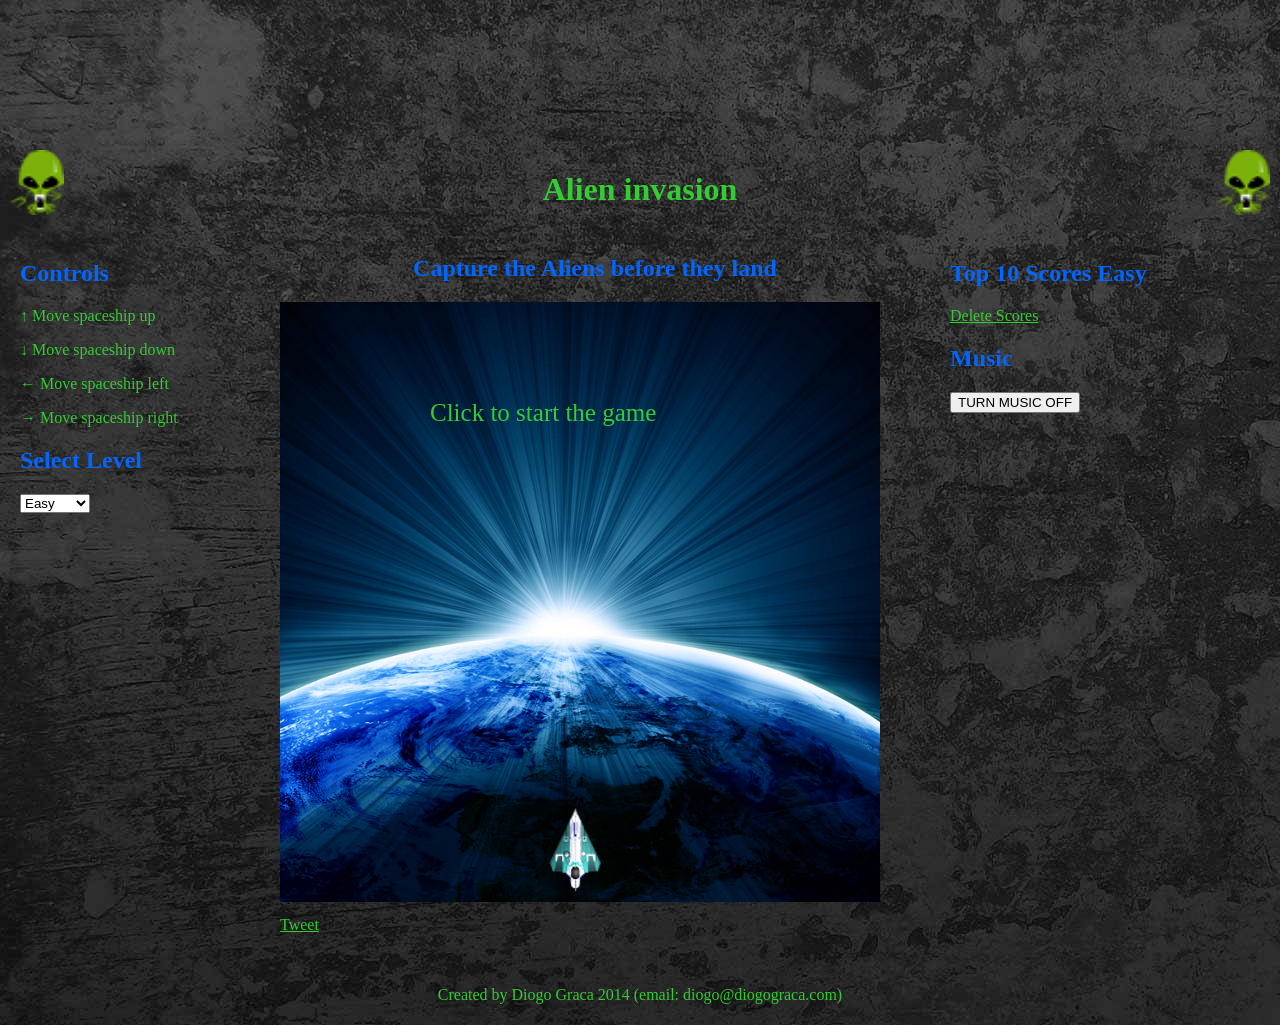
<file: index.html>
﻿<!DOCTYPE html>
<html lang="en">
<head>
    <meta charset="utf-8">
    <!-- loads the JQuery -->
    <script type="text/javascript" src="Scripts/jquery_2_1_0.js"></script>
    <title>Alien Invasion</title>
    <!-- Imports the CSS -->
    <style type="text/css">
        @import url("CSS/style.css");
    </style>
</head>
<body onload="oneTimeTasks()" class="ui-widget">
    <div id="fb-root"></div>
    <script><!-- script for the facebook plug-in -->
				(function(d, s, id) {
  					var js, fjs = d.getElementsByTagName(s)[0];
						if (d.getElementById(id)) return;
						js = d.createElement(s); js.id = id;
						js.src = "//connect.facebook.net/en_GB/sdk.js#xfbml=1&version=v2.0";
						fjs.parentNode.insertBefore(js, fjs);
				}(document, 'script', 'facebook-jssdk'));
    </script>
    <div id="main">
        <div id="centerTop">
            <img src="images/alien2.png" width="54" height="65" class="imgLeft" alt="Alien Left" />
            <img src="images/alien2.png" width="54" height="65" class="imgRight" alt="Alien Right" />
            <h1>Alien invasion</h1>

        </div><!--end of centerTop div -->

        <aside id="left">
            <h2>Controls</h2>
            <p>&#8593;  Move spaceship up</p>
            <p>&#8595;  Move spaceship down </p>
            <p>&#8592;  Move spaceship left</p>
            <p>&#8594;  Move spaceship right</p>
            <h2> Select Level</h2>
            <form>
                <select name="" id="level">
                    <option value="100" selected>Easy</option>
                    <option value="150">Medium</option>
                    <option value="200">Hard</option>
                </select>
            </form>

        </aside><!--end of left aside -->
        <section id="center">
            <article>
                <h2>Capture the Aliens before they land</h2>
                <canvas id="canvas" width="600" height="600"></canvas>

            </article>
            <a href="https://twitter.com/share" class="twitter-share-button" data-hashtags="AlienInvasion" data-dnt="true">Tweet</a>
            <script>!function(d,s,id){var js,fjs=d.getElementsByTagName(s)[0],p=/^http:/.test(d.location)?'http':'https';if(!d.getElementById(id)){js=d.createElement(s);js.id=id;js.src=p+'://platform.twitter.com/widgets.js';fjs.parentNode.insertBefore(js,fjs);}}(document, 'script', 'twitter-wjs');</script> <!-- inserts twitter api-->
            <div class="fb-like" data-href="http://www.diogograca.com" data-layout="button_count" data-action="like" data-show-faces="true" data-share="true"></div> <!--inserts the Facebook API -->
        </section><!--end of section -->
        <aside id="right">
            <h2 id="score">Top 10 Scores Easy</h2>
            <div id="scores"><ol></ol></div>

            <script type="text/javascript" src="Scripts/Sounds.js"></script>
            <script type="text/javascript" src="Scripts/application_code.js"></script>
            <script type="text/javascript" src="Scripts/LoadImages.js"></script>
            <script type="text/javascript" src="Scripts/Scores.js"></script>
            <p id="delete"><a href="">Delete Scores</a></p>
            <h2>Music</h2>
            <input type="button" onclick="playMusic()" value="TURN MUSIC OFF" id="music">
        </aside><!--end of right aside -->

        <footer id="footer">
            <p>Created by Diogo Graca 2014 (email: diogo@diogograca.com)</p>
        </footer><!--end of footer -->
    </div><!--end of main div -->
</body>
</html>
</file>
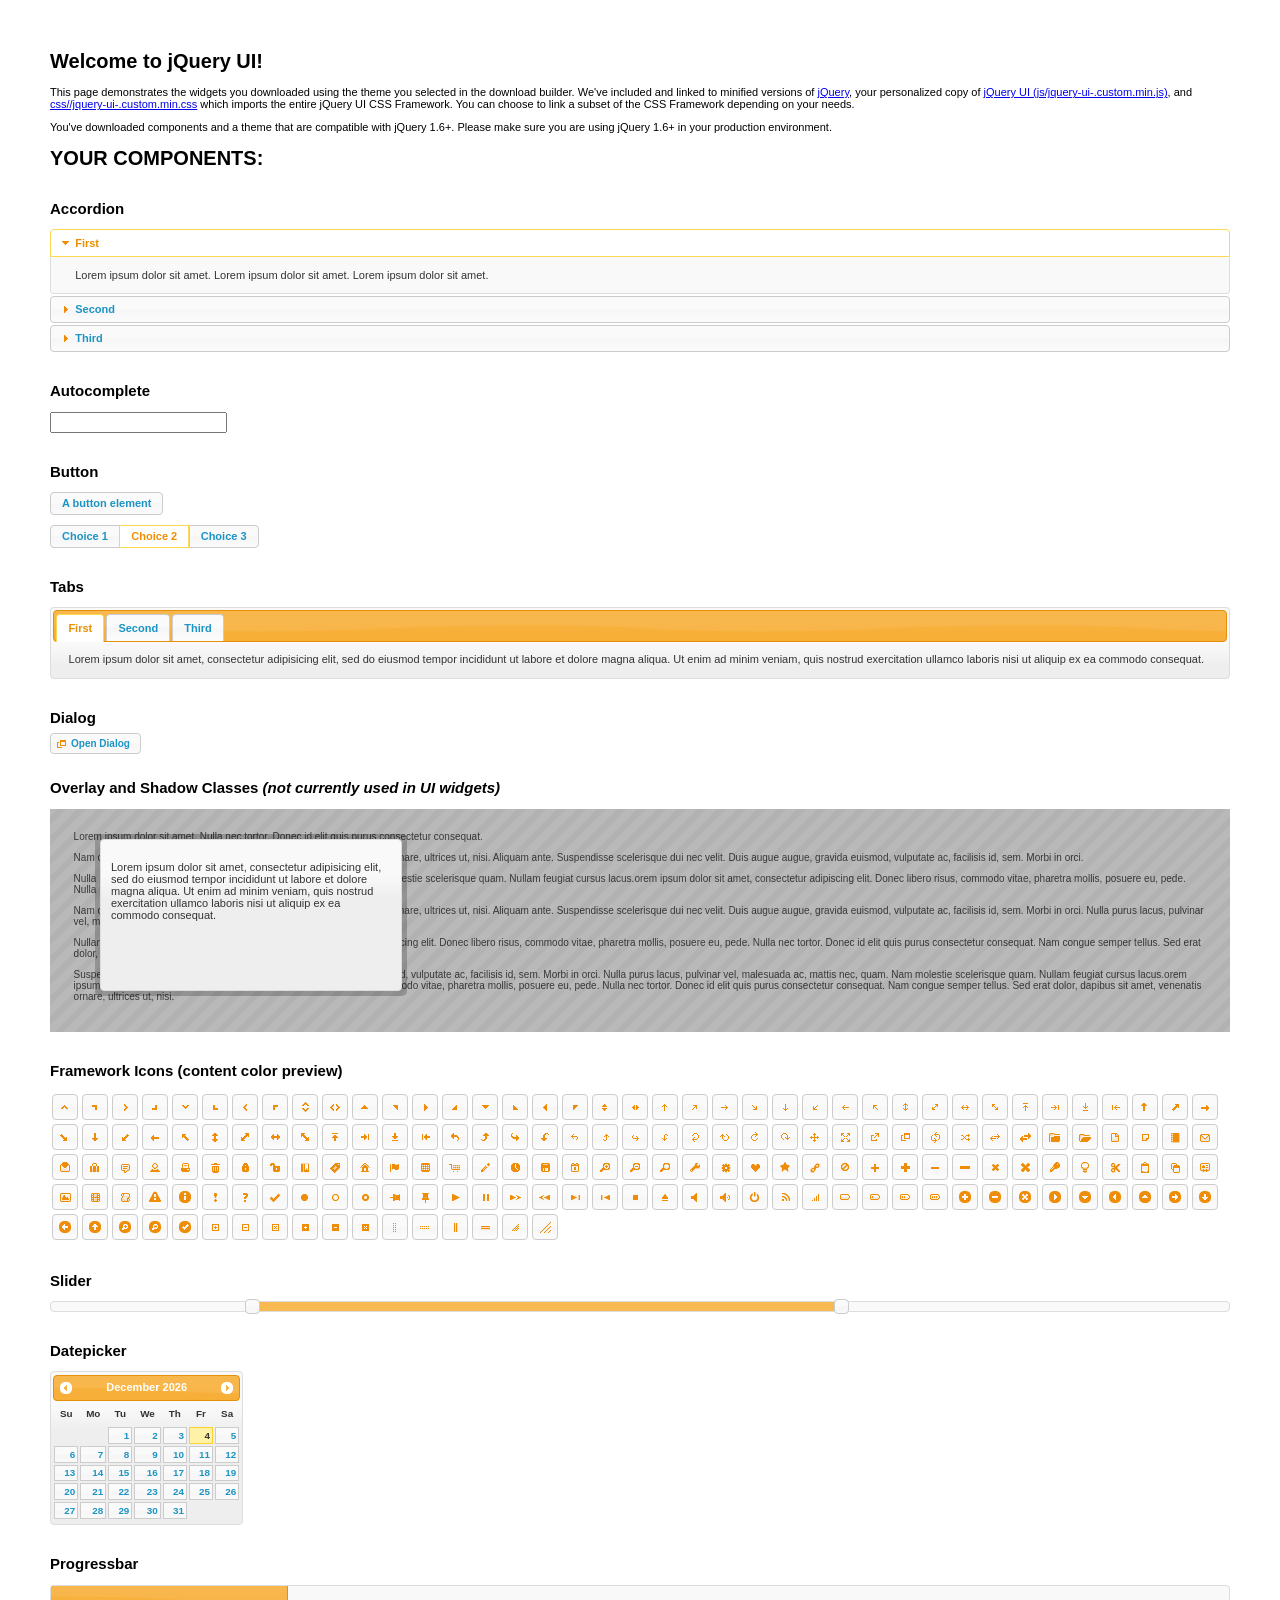
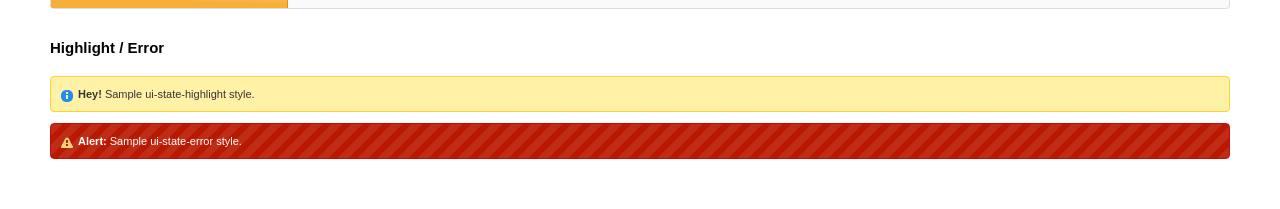
<file: jquery-ui-1.10.4.custom/index.html>
<!doctype html>
<html lang="us">
<head>
	<meta charset="utf-8">
	<title>jQuery UI Example Page</title>
	<link href="css/ui-lightness/jquery-ui-1.10.4.custom.css" rel="stylesheet">
	<script src="js/jquery-1.10.2.js"></script>
	<script src="js/jquery-ui-1.10.4.custom.js"></script>
	<script>
	$(function() {
		
		$( "#accordion" ).accordion();
		

		
		var availableTags = [
			"ActionScript",
			"AppleScript",
			"Asp",
			"BASIC",
			"C",
			"C++",
			"Clojure",
			"COBOL",
			"ColdFusion",
			"Erlang",
			"Fortran",
			"Groovy",
			"Haskell",
			"Java",
			"JavaScript",
			"Lisp",
			"Perl",
			"PHP",
			"Python",
			"Ruby",
			"Scala",
			"Scheme"
		];
		$( "#autocomplete" ).autocomplete({
			source: availableTags
		});
		

		
		$( "#button" ).button();
		$( "#radioset" ).buttonset();
		

		
		$( "#tabs" ).tabs();
		

		
		$( "#dialog" ).dialog({
			autoOpen: false,
			width: 400,
			buttons: [
				{
					text: "Ok",
					click: function() {
						$( this ).dialog( "close" );
					}
				},
				{
					text: "Cancel",
					click: function() {
						$( this ).dialog( "close" );
					}
				}
			]
		});

		// Link to open the dialog
		$( "#dialog-link" ).click(function( event ) {
			$( "#dialog" ).dialog( "open" );
			event.preventDefault();
		});
		

		
		$( "#datepicker" ).datepicker({
			inline: true
		});
		

		
		$( "#slider" ).slider({
			range: true,
			values: [ 17, 67 ]
		});
		

		
		$( "#progressbar" ).progressbar({
			value: 20
		});
		

		// Hover states on the static widgets
		$( "#dialog-link, #icons li" ).hover(
			function() {
				$( this ).addClass( "ui-state-hover" );
			},
			function() {
				$( this ).removeClass( "ui-state-hover" );
			}
		);
	});
	</script>
	<style>
	body{
		font: 62.5% "Trebuchet MS", sans-serif;
		margin: 50px;
	}
	.demoHeaders {
		margin-top: 2em;
	}
	#dialog-link {
		padding: .4em 1em .4em 20px;
		text-decoration: none;
		position: relative;
	}
	#dialog-link span.ui-icon {
		margin: 0 5px 0 0;
		position: absolute;
		left: .2em;
		top: 50%;
		margin-top: -8px;
	}
	#icons {
		margin: 0;
		padding: 0;
	}
	#icons li {
		margin: 2px;
		position: relative;
		padding: 4px 0;
		cursor: pointer;
		float: left;
		list-style: none;
	}
	#icons span.ui-icon {
		float: left;
		margin: 0 4px;
	}
	.fakewindowcontain .ui-widget-overlay {
		position: absolute;
	}
	</style>
</head>
<body>

<h1>Welcome to jQuery UI!</h1>

<div class="ui-widget">
	<p>This page demonstrates the widgets you downloaded using the theme you selected in the download builder. We've included and linked to minified versions of <a href="js/jquery-1.10.2.js">jQuery</a>, your personalized copy of <a href="js/jquery-ui-.custom.min.js">jQuery UI (js/jquery-ui-.custom.min.js)</a>, and <a href="css//jquery-ui-.custom.min.css">css//jquery-ui-.custom.min.css</a> which imports the entire jQuery UI CSS Framework. You can choose to link a subset of the CSS Framework depending on your needs. </p>
	<p>You've downloaded components and a theme that are compatible with jQuery 1.6+. Please make sure you are using jQuery 1.6+ in your production environment.</p>
</div>

<h1>YOUR COMPONENTS:</h1>


<!-- Accordion -->
<h2 class="demoHeaders">Accordion</h2>
<div id="accordion">
	<h3>First</h3>
	<div>Lorem ipsum dolor sit amet. Lorem ipsum dolor sit amet. Lorem ipsum dolor sit amet.</div>
	<h3>Second</h3>
	<div>Phasellus mattis tincidunt nibh.</div>
	<h3>Third</h3>
	<div>Nam dui erat, auctor a, dignissim quis.</div>
</div>



<!-- Autocomplete -->
<h2 class="demoHeaders">Autocomplete</h2>
<div>
	<input id="autocomplete" title="type &quot;a&quot;">
</div>



<!-- Button -->
<h2 class="demoHeaders">Button</h2>
<button id="button">A button element</button>
<form style="margin-top: 1em;">
	<div id="radioset">
		<input type="radio" id="radio1" name="radio"><label for="radio1">Choice 1</label>
		<input type="radio" id="radio2" name="radio" checked="checked"><label for="radio2">Choice 2</label>
		<input type="radio" id="radio3" name="radio"><label for="radio3">Choice 3</label>
	</div>
</form>



<!-- Tabs -->
<h2 class="demoHeaders">Tabs</h2>
<div id="tabs">
	<ul>
		<li><a href="#tabs-1">First</a></li>
		<li><a href="#tabs-2">Second</a></li>
		<li><a href="#tabs-3">Third</a></li>
	</ul>
	<div id="tabs-1">Lorem ipsum dolor sit amet, consectetur adipisicing elit, sed do eiusmod tempor incididunt ut labore et dolore magna aliqua. Ut enim ad minim veniam, quis nostrud exercitation ullamco laboris nisi ut aliquip ex ea commodo consequat.</div>
	<div id="tabs-2">Phasellus mattis tincidunt nibh. Cras orci urna, blandit id, pretium vel, aliquet ornare, felis. Maecenas scelerisque sem non nisl. Fusce sed lorem in enim dictum bibendum.</div>
	<div id="tabs-3">Nam dui erat, auctor a, dignissim quis, sollicitudin eu, felis. Pellentesque nisi urna, interdum eget, sagittis et, consequat vestibulum, lacus. Mauris porttitor ullamcorper augue.</div>
</div>



<!-- Dialog NOTE: Dialog is not generated by UI in this demo so it can be visually styled in themeroller-->
<h2 class="demoHeaders">Dialog</h2>
<p><a href="#" id="dialog-link" class="ui-state-default ui-corner-all"><span class="ui-icon ui-icon-newwin"></span>Open Dialog</a></p>

<h2 class="demoHeaders">Overlay and Shadow Classes <em>(not currently used in UI widgets)</em></h2>
<div style="position: relative; width: 96%; height: 200px; padding:1% 2%; overflow:hidden;" class="fakewindowcontain">
	<p>Lorem ipsum dolor sit amet,  Nulla nec tortor. Donec id elit quis purus consectetur consequat. </p><p>Nam congue semper tellus. Sed erat dolor, dapibus sit amet, venenatis ornare, ultrices ut, nisi. Aliquam ante. Suspendisse scelerisque dui nec velit. Duis augue augue, gravida euismod, vulputate ac, facilisis id, sem. Morbi in orci. </p><p>Nulla purus lacus, pulvinar vel, malesuada ac, mattis nec, quam. Nam molestie scelerisque quam. Nullam feugiat cursus lacus.orem ipsum dolor sit amet, consectetur adipiscing elit. Donec libero risus, commodo vitae, pharetra mollis, posuere eu, pede. Nulla nec tortor. Donec id elit quis purus consectetur consequat. </p><p>Nam congue semper tellus. Sed erat dolor, dapibus sit amet, venenatis ornare, ultrices ut, nisi. Aliquam ante. Suspendisse scelerisque dui nec velit. Duis augue augue, gravida euismod, vulputate ac, facilisis id, sem. Morbi in orci. Nulla purus lacus, pulvinar vel, malesuada ac, mattis nec, quam. Nam molestie scelerisque quam. </p><p>Nullam feugiat cursus lacus.orem ipsum dolor sit amet, consectetur adipiscing elit. Donec libero risus, commodo vitae, pharetra mollis, posuere eu, pede. Nulla nec tortor. Donec id elit quis purus consectetur consequat. Nam congue semper tellus. Sed erat dolor, dapibus sit amet, venenatis ornare, ultrices ut, nisi. Aliquam ante. </p><p>Suspendisse scelerisque dui nec velit. Duis augue augue, gravida euismod, vulputate ac, facilisis id, sem. Morbi in orci. Nulla purus lacus, pulvinar vel, malesuada ac, mattis nec, quam. Nam molestie scelerisque quam. Nullam feugiat cursus lacus.orem ipsum dolor sit amet, consectetur adipiscing elit. Donec libero risus, commodo vitae, pharetra mollis, posuere eu, pede. Nulla nec tortor. Donec id elit quis purus consectetur consequat. Nam congue semper tellus. Sed erat dolor, dapibus sit amet, venenatis ornare, ultrices ut, nisi. </p>

	<!-- ui-dialog -->
	<div class="ui-overlay"><div class="ui-widget-overlay"></div><div class="ui-widget-shadow ui-corner-all" style="width: 302px; height: 152px; position: absolute; left: 50px; top: 30px;"></div></div>
	<div style="position: absolute; width: 280px; height: 130px;left: 50px; top: 30px; padding: 10px;" class="ui-widget ui-widget-content ui-corner-all">
		<div class="ui-dialog-content ui-widget-content" style="background: none; border: 0;">
			<p>Lorem ipsum dolor sit amet, consectetur adipisicing elit, sed do eiusmod tempor incididunt ut labore et dolore magna aliqua. Ut enim ad minim veniam, quis nostrud exercitation ullamco laboris nisi ut aliquip ex ea commodo consequat.</p>
		</div>
	</div>

</div>

<!-- ui-dialog -->
<div id="dialog" title="Dialog Title">
	<p>Lorem ipsum dolor sit amet, consectetur adipisicing elit, sed do eiusmod tempor incididunt ut labore et dolore magna aliqua. Ut enim ad minim veniam, quis nostrud exercitation ullamco laboris nisi ut aliquip ex ea commodo consequat.</p>
</div>



<h2 class="demoHeaders">Framework Icons (content color preview)</h2>
<ul id="icons" class="ui-widget ui-helper-clearfix">
	<li class="ui-state-default ui-corner-all" title=".ui-icon-carat-1-n"><span class="ui-icon ui-icon-carat-1-n"></span></li>
	<li class="ui-state-default ui-corner-all" title=".ui-icon-carat-1-ne"><span class="ui-icon ui-icon-carat-1-ne"></span></li>
	<li class="ui-state-default ui-corner-all" title=".ui-icon-carat-1-e"><span class="ui-icon ui-icon-carat-1-e"></span></li>
	<li class="ui-state-default ui-corner-all" title=".ui-icon-carat-1-se"><span class="ui-icon ui-icon-carat-1-se"></span></li>
	<li class="ui-state-default ui-corner-all" title=".ui-icon-carat-1-s"><span class="ui-icon ui-icon-carat-1-s"></span></li>
	<li class="ui-state-default ui-corner-all" title=".ui-icon-carat-1-sw"><span class="ui-icon ui-icon-carat-1-sw"></span></li>
	<li class="ui-state-default ui-corner-all" title=".ui-icon-carat-1-w"><span class="ui-icon ui-icon-carat-1-w"></span></li>
	<li class="ui-state-default ui-corner-all" title=".ui-icon-carat-1-nw"><span class="ui-icon ui-icon-carat-1-nw"></span></li>
	<li class="ui-state-default ui-corner-all" title=".ui-icon-carat-2-n-s"><span class="ui-icon ui-icon-carat-2-n-s"></span></li>
	<li class="ui-state-default ui-corner-all" title=".ui-icon-carat-2-e-w"><span class="ui-icon ui-icon-carat-2-e-w"></span></li>
	<li class="ui-state-default ui-corner-all" title=".ui-icon-triangle-1-n"><span class="ui-icon ui-icon-triangle-1-n"></span></li>
	<li class="ui-state-default ui-corner-all" title=".ui-icon-triangle-1-ne"><span class="ui-icon ui-icon-triangle-1-ne"></span></li>
	<li class="ui-state-default ui-corner-all" title=".ui-icon-triangle-1-e"><span class="ui-icon ui-icon-triangle-1-e"></span></li>
	<li class="ui-state-default ui-corner-all" title=".ui-icon-triangle-1-se"><span class="ui-icon ui-icon-triangle-1-se"></span></li>
	<li class="ui-state-default ui-corner-all" title=".ui-icon-triangle-1-s"><span class="ui-icon ui-icon-triangle-1-s"></span></li>
	<li class="ui-state-default ui-corner-all" title=".ui-icon-triangle-1-sw"><span class="ui-icon ui-icon-triangle-1-sw"></span></li>
	<li class="ui-state-default ui-corner-all" title=".ui-icon-triangle-1-w"><span class="ui-icon ui-icon-triangle-1-w"></span></li>
	<li class="ui-state-default ui-corner-all" title=".ui-icon-triangle-1-nw"><span class="ui-icon ui-icon-triangle-1-nw"></span></li>
	<li class="ui-state-default ui-corner-all" title=".ui-icon-triangle-2-n-s"><span class="ui-icon ui-icon-triangle-2-n-s"></span></li>
	<li class="ui-state-default ui-corner-all" title=".ui-icon-triangle-2-e-w"><span class="ui-icon ui-icon-triangle-2-e-w"></span></li>
	<li class="ui-state-default ui-corner-all" title=".ui-icon-arrow-1-n"><span class="ui-icon ui-icon-arrow-1-n"></span></li>
	<li class="ui-state-default ui-corner-all" title=".ui-icon-arrow-1-ne"><span class="ui-icon ui-icon-arrow-1-ne"></span></li>
	<li class="ui-state-default ui-corner-all" title=".ui-icon-arrow-1-e"><span class="ui-icon ui-icon-arrow-1-e"></span></li>
	<li class="ui-state-default ui-corner-all" title=".ui-icon-arrow-1-se"><span class="ui-icon ui-icon-arrow-1-se"></span></li>
	<li class="ui-state-default ui-corner-all" title=".ui-icon-arrow-1-s"><span class="ui-icon ui-icon-arrow-1-s"></span></li>
	<li class="ui-state-default ui-corner-all" title=".ui-icon-arrow-1-sw"><span class="ui-icon ui-icon-arrow-1-sw"></span></li>
	<li class="ui-state-default ui-corner-all" title=".ui-icon-arrow-1-w"><span class="ui-icon ui-icon-arrow-1-w"></span></li>
	<li class="ui-state-default ui-corner-all" title=".ui-icon-arrow-1-nw"><span class="ui-icon ui-icon-arrow-1-nw"></span></li>
	<li class="ui-state-default ui-corner-all" title=".ui-icon-arrow-2-n-s"><span class="ui-icon ui-icon-arrow-2-n-s"></span></li>
	<li class="ui-state-default ui-corner-all" title=".ui-icon-arrow-2-ne-sw"><span class="ui-icon ui-icon-arrow-2-ne-sw"></span></li>
	<li class="ui-state-default ui-corner-all" title=".ui-icon-arrow-2-e-w"><span class="ui-icon ui-icon-arrow-2-e-w"></span></li>
	<li class="ui-state-default ui-corner-all" title=".ui-icon-arrow-2-se-nw"><span class="ui-icon ui-icon-arrow-2-se-nw"></span></li>
	<li class="ui-state-default ui-corner-all" title=".ui-icon-arrowstop-1-n"><span class="ui-icon ui-icon-arrowstop-1-n"></span></li>
	<li class="ui-state-default ui-corner-all" title=".ui-icon-arrowstop-1-e"><span class="ui-icon ui-icon-arrowstop-1-e"></span></li>
	<li class="ui-state-default ui-corner-all" title=".ui-icon-arrowstop-1-s"><span class="ui-icon ui-icon-arrowstop-1-s"></span></li>
	<li class="ui-state-default ui-corner-all" title=".ui-icon-arrowstop-1-w"><span class="ui-icon ui-icon-arrowstop-1-w"></span></li>
	<li class="ui-state-default ui-corner-all" title=".ui-icon-arrowthick-1-n"><span class="ui-icon ui-icon-arrowthick-1-n"></span></li>
	<li class="ui-state-default ui-corner-all" title=".ui-icon-arrowthick-1-ne"><span class="ui-icon ui-icon-arrowthick-1-ne"></span></li>
	<li class="ui-state-default ui-corner-all" title=".ui-icon-arrowthick-1-e"><span class="ui-icon ui-icon-arrowthick-1-e"></span></li>
	<li class="ui-state-default ui-corner-all" title=".ui-icon-arrowthick-1-se"><span class="ui-icon ui-icon-arrowthick-1-se"></span></li>
	<li class="ui-state-default ui-corner-all" title=".ui-icon-arrowthick-1-s"><span class="ui-icon ui-icon-arrowthick-1-s"></span></li>
	<li class="ui-state-default ui-corner-all" title=".ui-icon-arrowthick-1-sw"><span class="ui-icon ui-icon-arrowthick-1-sw"></span></li>
	<li class="ui-state-default ui-corner-all" title=".ui-icon-arrowthick-1-w"><span class="ui-icon ui-icon-arrowthick-1-w"></span></li>
	<li class="ui-state-default ui-corner-all" title=".ui-icon-arrowthick-1-nw"><span class="ui-icon ui-icon-arrowthick-1-nw"></span></li>
	<li class="ui-state-default ui-corner-all" title=".ui-icon-arrowthick-2-n-s"><span class="ui-icon ui-icon-arrowthick-2-n-s"></span></li>
	<li class="ui-state-default ui-corner-all" title=".ui-icon-arrowthick-2-ne-sw"><span class="ui-icon ui-icon-arrowthick-2-ne-sw"></span></li>
	<li class="ui-state-default ui-corner-all" title=".ui-icon-arrowthick-2-e-w"><span class="ui-icon ui-icon-arrowthick-2-e-w"></span></li>
	<li class="ui-state-default ui-corner-all" title=".ui-icon-arrowthick-2-se-nw"><span class="ui-icon ui-icon-arrowthick-2-se-nw"></span></li>
	<li class="ui-state-default ui-corner-all" title=".ui-icon-arrowthickstop-1-n"><span class="ui-icon ui-icon-arrowthickstop-1-n"></span></li>
	<li class="ui-state-default ui-corner-all" title=".ui-icon-arrowthickstop-1-e"><span class="ui-icon ui-icon-arrowthickstop-1-e"></span></li>
	<li class="ui-state-default ui-corner-all" title=".ui-icon-arrowthickstop-1-s"><span class="ui-icon ui-icon-arrowthickstop-1-s"></span></li>
	<li class="ui-state-default ui-corner-all" title=".ui-icon-arrowthickstop-1-w"><span class="ui-icon ui-icon-arrowthickstop-1-w"></span></li>
	<li class="ui-state-default ui-corner-all" title=".ui-icon-arrowreturnthick-1-w"><span class="ui-icon ui-icon-arrowreturnthick-1-w"></span></li>
	<li class="ui-state-default ui-corner-all" title=".ui-icon-arrowreturnthick-1-n"><span class="ui-icon ui-icon-arrowreturnthick-1-n"></span></li>
	<li class="ui-state-default ui-corner-all" title=".ui-icon-arrowreturnthick-1-e"><span class="ui-icon ui-icon-arrowreturnthick-1-e"></span></li>
	<li class="ui-state-default ui-corner-all" title=".ui-icon-arrowreturnthick-1-s"><span class="ui-icon ui-icon-arrowreturnthick-1-s"></span></li>
	<li class="ui-state-default ui-corner-all" title=".ui-icon-arrowreturn-1-w"><span class="ui-icon ui-icon-arrowreturn-1-w"></span></li>
	<li class="ui-state-default ui-corner-all" title=".ui-icon-arrowreturn-1-n"><span class="ui-icon ui-icon-arrowreturn-1-n"></span></li>
	<li class="ui-state-default ui-corner-all" title=".ui-icon-arrowreturn-1-e"><span class="ui-icon ui-icon-arrowreturn-1-e"></span></li>
	<li class="ui-state-default ui-corner-all" title=".ui-icon-arrowreturn-1-s"><span class="ui-icon ui-icon-arrowreturn-1-s"></span></li>
	<li class="ui-state-default ui-corner-all" title=".ui-icon-arrowrefresh-1-w"><span class="ui-icon ui-icon-arrowrefresh-1-w"></span></li>
	<li class="ui-state-default ui-corner-all" title=".ui-icon-arrowrefresh-1-n"><span class="ui-icon ui-icon-arrowrefresh-1-n"></span></li>
	<li class="ui-state-default ui-corner-all" title=".ui-icon-arrowrefresh-1-e"><span class="ui-icon ui-icon-arrowrefresh-1-e"></span></li>
	<li class="ui-state-default ui-corner-all" title=".ui-icon-arrowrefresh-1-s"><span class="ui-icon ui-icon-arrowrefresh-1-s"></span></li>
	<li class="ui-state-default ui-corner-all" title=".ui-icon-arrow-4"><span class="ui-icon ui-icon-arrow-4"></span></li>
	<li class="ui-state-default ui-corner-all" title=".ui-icon-arrow-4-diag"><span class="ui-icon ui-icon-arrow-4-diag"></span></li>
	<li class="ui-state-default ui-corner-all" title=".ui-icon-extlink"><span class="ui-icon ui-icon-extlink"></span></li>
	<li class="ui-state-default ui-corner-all" title=".ui-icon-newwin"><span class="ui-icon ui-icon-newwin"></span></li>
	<li class="ui-state-default ui-corner-all" title=".ui-icon-refresh"><span class="ui-icon ui-icon-refresh"></span></li>
	<li class="ui-state-default ui-corner-all" title=".ui-icon-shuffle"><span class="ui-icon ui-icon-shuffle"></span></li>
	<li class="ui-state-default ui-corner-all" title=".ui-icon-transfer-e-w"><span class="ui-icon ui-icon-transfer-e-w"></span></li>
	<li class="ui-state-default ui-corner-all" title=".ui-icon-transferthick-e-w"><span class="ui-icon ui-icon-transferthick-e-w"></span></li>
	<li class="ui-state-default ui-corner-all" title=".ui-icon-folder-collapsed"><span class="ui-icon ui-icon-folder-collapsed"></span></li>
	<li class="ui-state-default ui-corner-all" title=".ui-icon-folder-open"><span class="ui-icon ui-icon-folder-open"></span></li>
	<li class="ui-state-default ui-corner-all" title=".ui-icon-document"><span class="ui-icon ui-icon-document"></span></li>
	<li class="ui-state-default ui-corner-all" title=".ui-icon-document-b"><span class="ui-icon ui-icon-document-b"></span></li>
	<li class="ui-state-default ui-corner-all" title=".ui-icon-note"><span class="ui-icon ui-icon-note"></span></li>
	<li class="ui-state-default ui-corner-all" title=".ui-icon-mail-closed"><span class="ui-icon ui-icon-mail-closed"></span></li>
	<li class="ui-state-default ui-corner-all" title=".ui-icon-mail-open"><span class="ui-icon ui-icon-mail-open"></span></li>
	<li class="ui-state-default ui-corner-all" title=".ui-icon-suitcase"><span class="ui-icon ui-icon-suitcase"></span></li>
	<li class="ui-state-default ui-corner-all" title=".ui-icon-comment"><span class="ui-icon ui-icon-comment"></span></li>
	<li class="ui-state-default ui-corner-all" title=".ui-icon-person"><span class="ui-icon ui-icon-person"></span></li>
	<li class="ui-state-default ui-corner-all" title=".ui-icon-print"><span class="ui-icon ui-icon-print"></span></li>
	<li class="ui-state-default ui-corner-all" title=".ui-icon-trash"><span class="ui-icon ui-icon-trash"></span></li>
	<li class="ui-state-default ui-corner-all" title=".ui-icon-locked"><span class="ui-icon ui-icon-locked"></span></li>
	<li class="ui-state-default ui-corner-all" title=".ui-icon-unlocked"><span class="ui-icon ui-icon-unlocked"></span></li>
	<li class="ui-state-default ui-corner-all" title=".ui-icon-bookmark"><span class="ui-icon ui-icon-bookmark"></span></li>
	<li class="ui-state-default ui-corner-all" title=".ui-icon-tag"><span class="ui-icon ui-icon-tag"></span></li>
	<li class="ui-state-default ui-corner-all" title=".ui-icon-home"><span class="ui-icon ui-icon-home"></span></li>
	<li class="ui-state-default ui-corner-all" title=".ui-icon-flag"><span class="ui-icon ui-icon-flag"></span></li>
	<li class="ui-state-default ui-corner-all" title=".ui-icon-calculator"><span class="ui-icon ui-icon-calculator"></span></li>
	<li class="ui-state-default ui-corner-all" title=".ui-icon-cart"><span class="ui-icon ui-icon-cart"></span></li>
	<li class="ui-state-default ui-corner-all" title=".ui-icon-pencil"><span class="ui-icon ui-icon-pencil"></span></li>
	<li class="ui-state-default ui-corner-all" title=".ui-icon-clock"><span class="ui-icon ui-icon-clock"></span></li>
	<li class="ui-state-default ui-corner-all" title=".ui-icon-disk"><span class="ui-icon ui-icon-disk"></span></li>
	<li class="ui-state-default ui-corner-all" title=".ui-icon-calendar"><span class="ui-icon ui-icon-calendar"></span></li>
	<li class="ui-state-default ui-corner-all" title=".ui-icon-zoomin"><span class="ui-icon ui-icon-zoomin"></span></li>
	<li class="ui-state-default ui-corner-all" title=".ui-icon-zoomout"><span class="ui-icon ui-icon-zoomout"></span></li>
	<li class="ui-state-default ui-corner-all" title=".ui-icon-search"><span class="ui-icon ui-icon-search"></span></li>
	<li class="ui-state-default ui-corner-all" title=".ui-icon-wrench"><span class="ui-icon ui-icon-wrench"></span></li>
	<li class="ui-state-default ui-corner-all" title=".ui-icon-gear"><span class="ui-icon ui-icon-gear"></span></li>
	<li class="ui-state-default ui-corner-all" title=".ui-icon-heart"><span class="ui-icon ui-icon-heart"></span></li>
	<li class="ui-state-default ui-corner-all" title=".ui-icon-star"><span class="ui-icon ui-icon-star"></span></li>
	<li class="ui-state-default ui-corner-all" title=".ui-icon-link"><span class="ui-icon ui-icon-link"></span></li>
	<li class="ui-state-default ui-corner-all" title=".ui-icon-cancel"><span class="ui-icon ui-icon-cancel"></span></li>
	<li class="ui-state-default ui-corner-all" title=".ui-icon-plus"><span class="ui-icon ui-icon-plus"></span></li>
	<li class="ui-state-default ui-corner-all" title=".ui-icon-plusthick"><span class="ui-icon ui-icon-plusthick"></span></li>
	<li class="ui-state-default ui-corner-all" title=".ui-icon-minus"><span class="ui-icon ui-icon-minus"></span></li>
	<li class="ui-state-default ui-corner-all" title=".ui-icon-minusthick"><span class="ui-icon ui-icon-minusthick"></span></li>
	<li class="ui-state-default ui-corner-all" title=".ui-icon-close"><span class="ui-icon ui-icon-close"></span></li>
	<li class="ui-state-default ui-corner-all" title=".ui-icon-closethick"><span class="ui-icon ui-icon-closethick"></span></li>
	<li class="ui-state-default ui-corner-all" title=".ui-icon-key"><span class="ui-icon ui-icon-key"></span></li>
	<li class="ui-state-default ui-corner-all" title=".ui-icon-lightbulb"><span class="ui-icon ui-icon-lightbulb"></span></li>
	<li class="ui-state-default ui-corner-all" title=".ui-icon-scissors"><span class="ui-icon ui-icon-scissors"></span></li>
	<li class="ui-state-default ui-corner-all" title=".ui-icon-clipboard"><span class="ui-icon ui-icon-clipboard"></span></li>
	<li class="ui-state-default ui-corner-all" title=".ui-icon-copy"><span class="ui-icon ui-icon-copy"></span></li>
	<li class="ui-state-default ui-corner-all" title=".ui-icon-contact"><span class="ui-icon ui-icon-contact"></span></li>
	<li class="ui-state-default ui-corner-all" title=".ui-icon-image"><span class="ui-icon ui-icon-image"></span></li>
	<li class="ui-state-default ui-corner-all" title=".ui-icon-video"><span class="ui-icon ui-icon-video"></span></li>
	<li class="ui-state-default ui-corner-all" title=".ui-icon-script"><span class="ui-icon ui-icon-script"></span></li>
	<li class="ui-state-default ui-corner-all" title=".ui-icon-alert"><span class="ui-icon ui-icon-alert"></span></li>
	<li class="ui-state-default ui-corner-all" title=".ui-icon-info"><span class="ui-icon ui-icon-info"></span></li>
	<li class="ui-state-default ui-corner-all" title=".ui-icon-notice"><span class="ui-icon ui-icon-notice"></span></li>
	<li class="ui-state-default ui-corner-all" title=".ui-icon-help"><span class="ui-icon ui-icon-help"></span></li>
	<li class="ui-state-default ui-corner-all" title=".ui-icon-check"><span class="ui-icon ui-icon-check"></span></li>
	<li class="ui-state-default ui-corner-all" title=".ui-icon-bullet"><span class="ui-icon ui-icon-bullet"></span></li>
	<li class="ui-state-default ui-corner-all" title=".ui-icon-radio-off"><span class="ui-icon ui-icon-radio-off"></span></li>
	<li class="ui-state-default ui-corner-all" title=".ui-icon-radio-on"><span class="ui-icon ui-icon-radio-on"></span></li>
	<li class="ui-state-default ui-corner-all" title=".ui-icon-pin-w"><span class="ui-icon ui-icon-pin-w"></span></li>
	<li class="ui-state-default ui-corner-all" title=".ui-icon-pin-s"><span class="ui-icon ui-icon-pin-s"></span></li>
	<li class="ui-state-default ui-corner-all" title=".ui-icon-play"><span class="ui-icon ui-icon-play"></span></li>
	<li class="ui-state-default ui-corner-all" title=".ui-icon-pause"><span class="ui-icon ui-icon-pause"></span></li>
	<li class="ui-state-default ui-corner-all" title=".ui-icon-seek-next"><span class="ui-icon ui-icon-seek-next"></span></li>
	<li class="ui-state-default ui-corner-all" title=".ui-icon-seek-prev"><span class="ui-icon ui-icon-seek-prev"></span></li>
	<li class="ui-state-default ui-corner-all" title=".ui-icon-seek-end"><span class="ui-icon ui-icon-seek-end"></span></li>
	<li class="ui-state-default ui-corner-all" title=".ui-icon-seek-first"><span class="ui-icon ui-icon-seek-first"></span></li>
	<li class="ui-state-default ui-corner-all" title=".ui-icon-stop"><span class="ui-icon ui-icon-stop"></span></li>
	<li class="ui-state-default ui-corner-all" title=".ui-icon-eject"><span class="ui-icon ui-icon-eject"></span></li>
	<li class="ui-state-default ui-corner-all" title=".ui-icon-volume-off"><span class="ui-icon ui-icon-volume-off"></span></li>
	<li class="ui-state-default ui-corner-all" title=".ui-icon-volume-on"><span class="ui-icon ui-icon-volume-on"></span></li>
	<li class="ui-state-default ui-corner-all" title=".ui-icon-power"><span class="ui-icon ui-icon-power"></span></li>
	<li class="ui-state-default ui-corner-all" title=".ui-icon-signal-diag"><span class="ui-icon ui-icon-signal-diag"></span></li>
	<li class="ui-state-default ui-corner-all" title=".ui-icon-signal"><span class="ui-icon ui-icon-signal"></span></li>
	<li class="ui-state-default ui-corner-all" title=".ui-icon-battery-0"><span class="ui-icon ui-icon-battery-0"></span></li>
	<li class="ui-state-default ui-corner-all" title=".ui-icon-battery-1"><span class="ui-icon ui-icon-battery-1"></span></li>
	<li class="ui-state-default ui-corner-all" title=".ui-icon-battery-2"><span class="ui-icon ui-icon-battery-2"></span></li>
	<li class="ui-state-default ui-corner-all" title=".ui-icon-battery-3"><span class="ui-icon ui-icon-battery-3"></span></li>
	<li class="ui-state-default ui-corner-all" title=".ui-icon-circle-plus"><span class="ui-icon ui-icon-circle-plus"></span></li>
	<li class="ui-state-default ui-corner-all" title=".ui-icon-circle-minus"><span class="ui-icon ui-icon-circle-minus"></span></li>
	<li class="ui-state-default ui-corner-all" title=".ui-icon-circle-close"><span class="ui-icon ui-icon-circle-close"></span></li>
	<li class="ui-state-default ui-corner-all" title=".ui-icon-circle-triangle-e"><span class="ui-icon ui-icon-circle-triangle-e"></span></li>
	<li class="ui-state-default ui-corner-all" title=".ui-icon-circle-triangle-s"><span class="ui-icon ui-icon-circle-triangle-s"></span></li>
	<li class="ui-state-default ui-corner-all" title=".ui-icon-circle-triangle-w"><span class="ui-icon ui-icon-circle-triangle-w"></span></li>
	<li class="ui-state-default ui-corner-all" title=".ui-icon-circle-triangle-n"><span class="ui-icon ui-icon-circle-triangle-n"></span></li>
	<li class="ui-state-default ui-corner-all" title=".ui-icon-circle-arrow-e"><span class="ui-icon ui-icon-circle-arrow-e"></span></li>
	<li class="ui-state-default ui-corner-all" title=".ui-icon-circle-arrow-s"><span class="ui-icon ui-icon-circle-arrow-s"></span></li>
	<li class="ui-state-default ui-corner-all" title=".ui-icon-circle-arrow-w"><span class="ui-icon ui-icon-circle-arrow-w"></span></li>
	<li class="ui-state-default ui-corner-all" title=".ui-icon-circle-arrow-n"><span class="ui-icon ui-icon-circle-arrow-n"></span></li>
	<li class="ui-state-default ui-corner-all" title=".ui-icon-circle-zoomin"><span class="ui-icon ui-icon-circle-zoomin"></span></li>
	<li class="ui-state-default ui-corner-all" title=".ui-icon-circle-zoomout"><span class="ui-icon ui-icon-circle-zoomout"></span></li>
	<li class="ui-state-default ui-corner-all" title=".ui-icon-circle-check"><span class="ui-icon ui-icon-circle-check"></span></li>
	<li class="ui-state-default ui-corner-all" title=".ui-icon-circlesmall-plus"><span class="ui-icon ui-icon-circlesmall-plus"></span></li>
	<li class="ui-state-default ui-corner-all" title=".ui-icon-circlesmall-minus"><span class="ui-icon ui-icon-circlesmall-minus"></span></li>
	<li class="ui-state-default ui-corner-all" title=".ui-icon-circlesmall-close"><span class="ui-icon ui-icon-circlesmall-close"></span></li>
	<li class="ui-state-default ui-corner-all" title=".ui-icon-squaresmall-plus"><span class="ui-icon ui-icon-squaresmall-plus"></span></li>
	<li class="ui-state-default ui-corner-all" title=".ui-icon-squaresmall-minus"><span class="ui-icon ui-icon-squaresmall-minus"></span></li>
	<li class="ui-state-default ui-corner-all" title=".ui-icon-squaresmall-close"><span class="ui-icon ui-icon-squaresmall-close"></span></li>
	<li class="ui-state-default ui-corner-all" title=".ui-icon-grip-dotted-vertical"><span class="ui-icon ui-icon-grip-dotted-vertical"></span></li>
	<li class="ui-state-default ui-corner-all" title=".ui-icon-grip-dotted-horizontal"><span class="ui-icon ui-icon-grip-dotted-horizontal"></span></li>
	<li class="ui-state-default ui-corner-all" title=".ui-icon-grip-solid-vertical"><span class="ui-icon ui-icon-grip-solid-vertical"></span></li>
	<li class="ui-state-default ui-corner-all" title=".ui-icon-grip-solid-horizontal"><span class="ui-icon ui-icon-grip-solid-horizontal"></span></li>
	<li class="ui-state-default ui-corner-all" title=".ui-icon-gripsmall-diagonal-se"><span class="ui-icon ui-icon-gripsmall-diagonal-se"></span></li>
	<li class="ui-state-default ui-corner-all" title=".ui-icon-grip-diagonal-se"><span class="ui-icon ui-icon-grip-diagonal-se"></span></li>
</ul>


<!-- Slider -->
<h2 class="demoHeaders">Slider</h2>
<div id="slider"></div>



<!-- Datepicker -->
<h2 class="demoHeaders">Datepicker</h2>
<div id="datepicker"></div>



<!-- Progressbar -->
<h2 class="demoHeaders">Progressbar</h2>
<div id="progressbar"></div>


<!-- Highlight / Error -->
<h2 class="demoHeaders">Highlight / Error</h2>
<div class="ui-widget">
	<div class="ui-state-highlight ui-corner-all" style="margin-top: 20px; padding: 0 .7em;">
		<p><span class="ui-icon ui-icon-info" style="float: left; margin-right: .3em;"></span>
		<strong>Hey!</strong> Sample ui-state-highlight style.</p>
	</div>
</div>
<br>
<div class="ui-widget">
	<div class="ui-state-error ui-corner-all" style="padding: 0 .7em;">
		<p><span class="ui-icon ui-icon-alert" style="float: left; margin-right: .3em;"></span>
		<strong>Alert:</strong> Sample ui-state-error style.</p>
	</div>
</div>

</body>
</html>
</file>
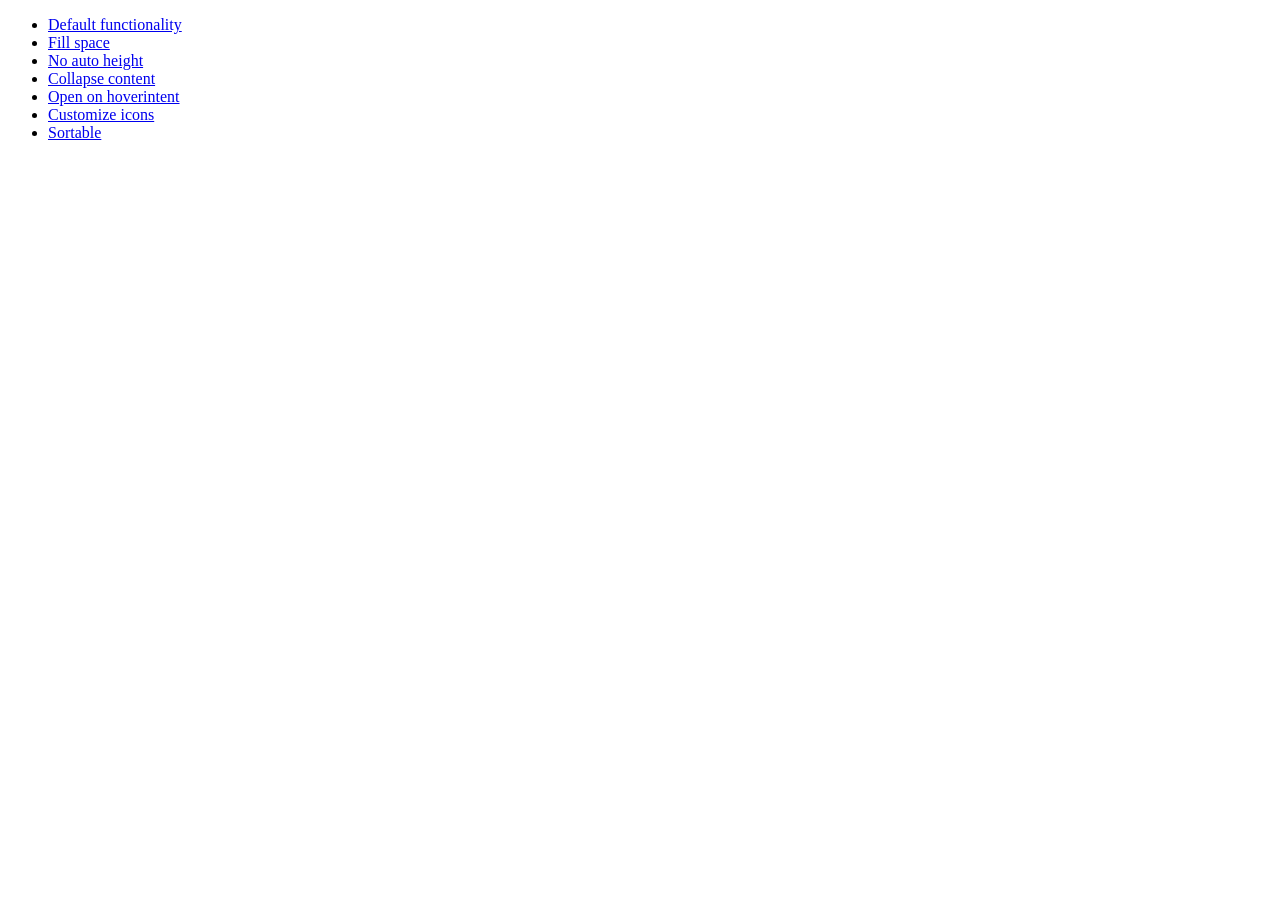
<file: jquery-ui-1.10.4.custom/development-bundle/demos/accordion/index.html>
<!doctype html>
<html lang="en">
<head>
	<meta charset="utf-8">
	<title>jQuery UI Accordion Demos</title>
</head>
<body>

<ul>
	<li><a href="default.html">Default functionality</a></li>
	<li><a href="fillspace.html">Fill space</a></li>
	<li><a href="no-auto-height.html">No auto height</a></li>
	<li><a href="collapsible.html">Collapse content</a></li>
	<li><a href="hoverintent.html">Open on hoverintent</a></li>
	<li><a href="custom-icons.html">Customize icons</a></li>
	<li><a href="sortable.html">Sortable</a></li>
</ul>

</body>
</html>
</file>
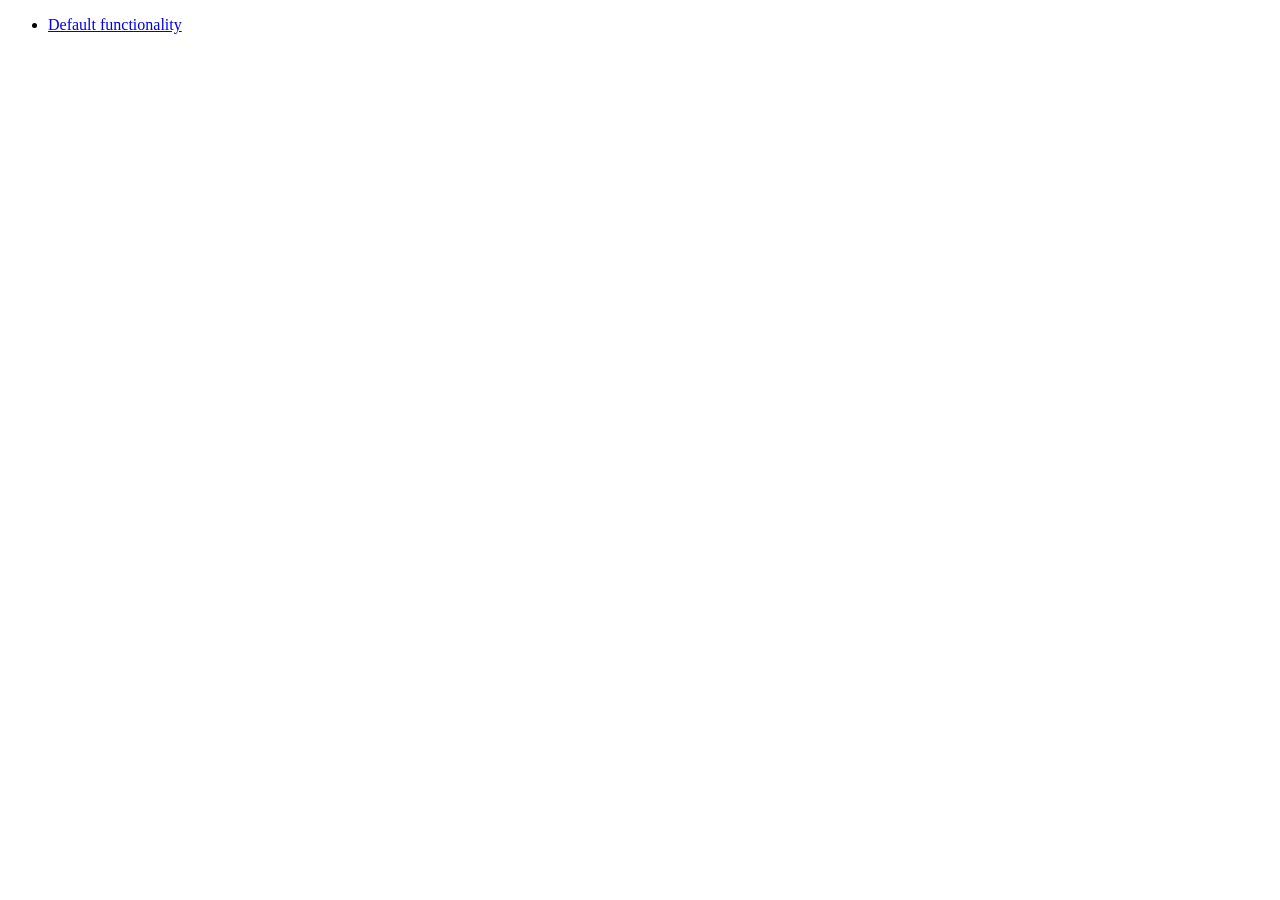
<file: jquery-ui-1.10.4.custom/development-bundle/demos/addClass/index.html>
<!doctype html>
<html lang="en">
<head>
	<meta charset="utf-8">
	<title>jQuery UI Effects Demos</title>
</head>
<body>

<ul>
	<li><a href="default.html">Default functionality</a></li>
</ul>

</body>
</html>
</file>
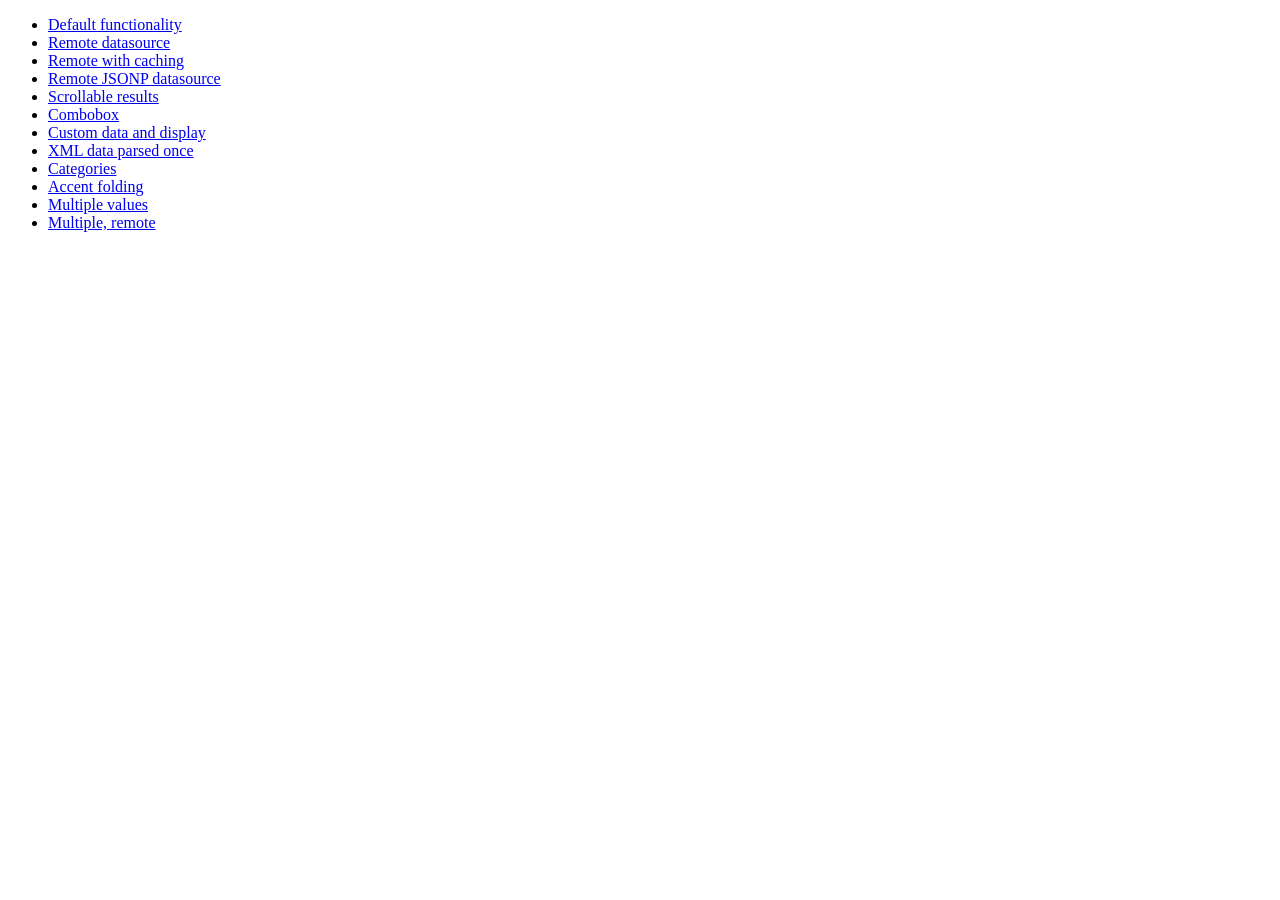
<file: jquery-ui-1.10.4.custom/development-bundle/demos/autocomplete/index.html>
<!doctype html>
<html lang="en">
<head>
	<meta charset="utf-8">
	<title>jQuery UI Autocomplete Demos</title>
</head>
<body>

<ul>
	<li><a href="default.html">Default functionality</a></li>
	<li><a href="remote.html">Remote datasource</a></li>
	<li><a href="remote-with-cache.html">Remote with caching</a></li>
	<li><a href="remote-jsonp.html">Remote JSONP datasource</a></li>
	<li><a href="maxheight.html">Scrollable results</a></li>
	<li><a href="combobox.html">Combobox</a></li>
	<li><a href="custom-data.html">Custom data and display</a></li>
	<li><a href="xml.html">XML data parsed once</a></li>
	<li><a href="categories.html">Categories</a></li>
	<li><a href="folding.html">Accent folding</a></li>
	<li><a href="multiple.html">Multiple values</a></li>
	<li><a href="multiple-remote.html">Multiple, remote</a></li>
</ul>

</body>
</html>
</file>
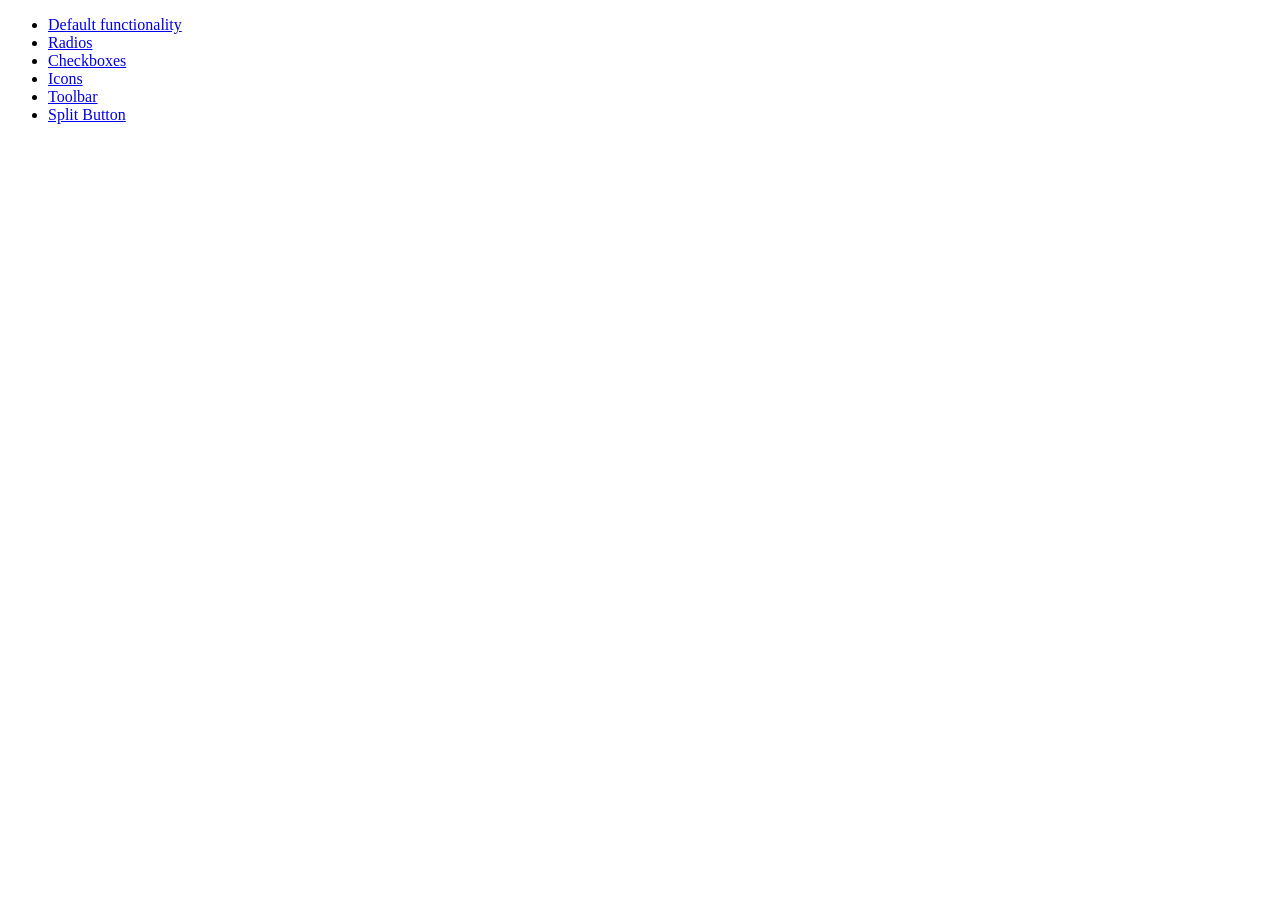
<file: jquery-ui-1.10.4.custom/development-bundle/demos/button/index.html>
<!doctype html>
<html lang="en">
<head>
	<meta charset="utf-8">
	<title>jQuery UI Button Demos</title>
</head>
<body>

<ul>
	<li><a href="default.html">Default functionality</a></li>
	<li><a href="radio.html">Radios</a></li>
	<li><a href="checkbox.html">Checkboxes</a></li>
	<li><a href="icons.html">Icons</a></li>
	<li><a href="toolbar.html">Toolbar</a></li>
	<li><a href="splitbutton.html">Split Button</a></li>
</ul>

</body>
</html>
</file>
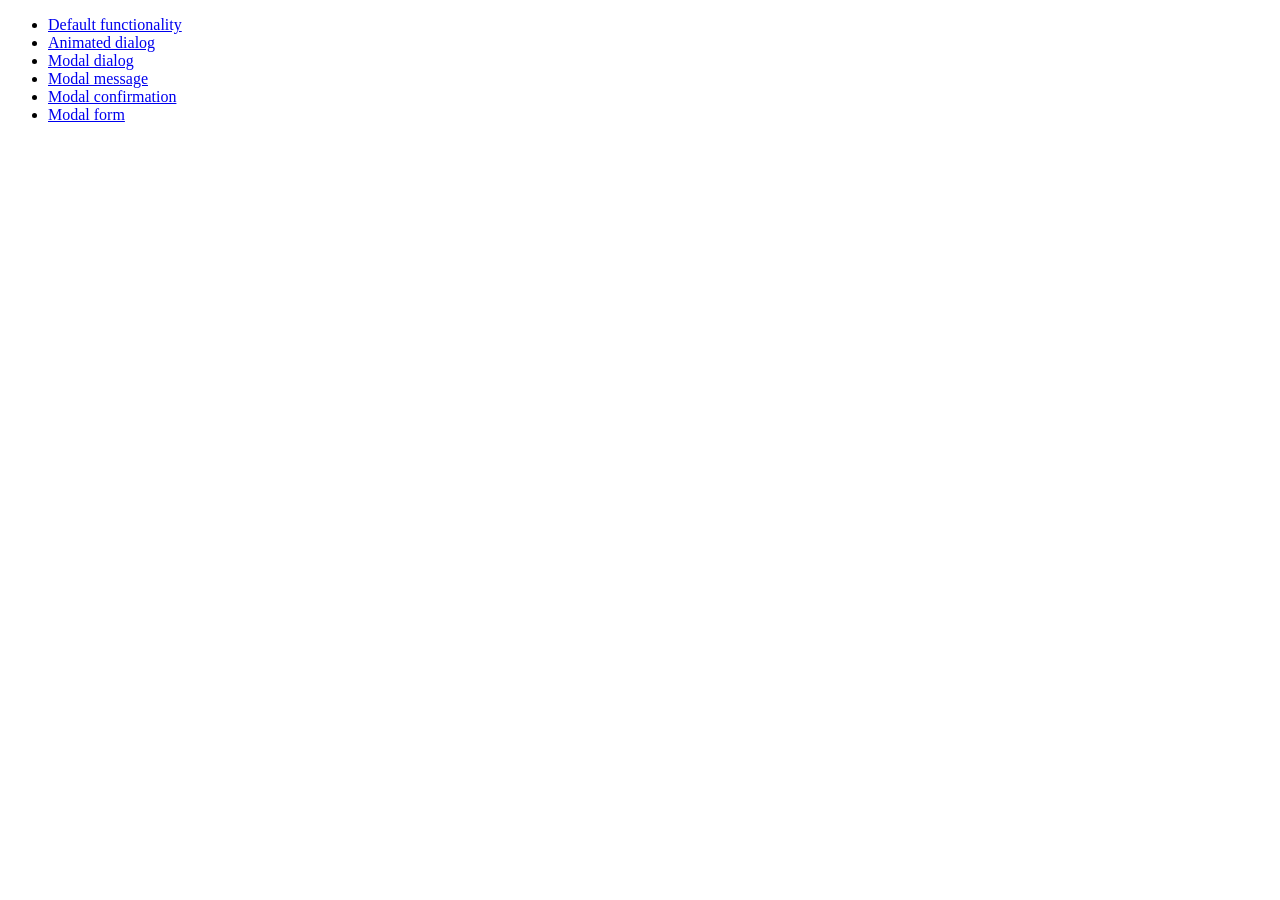
<file: jquery-ui-1.10.4.custom/development-bundle/demos/dialog/index.html>
<!doctype html>
<html lang="en">
<head>
	<meta charset="utf-8">
	<title>jQuery UI Dialog Demos</title>
</head>
<body>

<ul>
	<li><a href="default.html">Default functionality</a></li>
	<li><a href="animated.html">Animated dialog</a></li>
	<li><a href="modal.html">Modal dialog</a></li>
	<li><a href="modal-message.html">Modal message</a></li>
	<li><a href="modal-confirmation.html">Modal confirmation</a></li>
	<li><a href="modal-form.html">Modal form</a></li>
</ul>

</body>
</html>
</file>
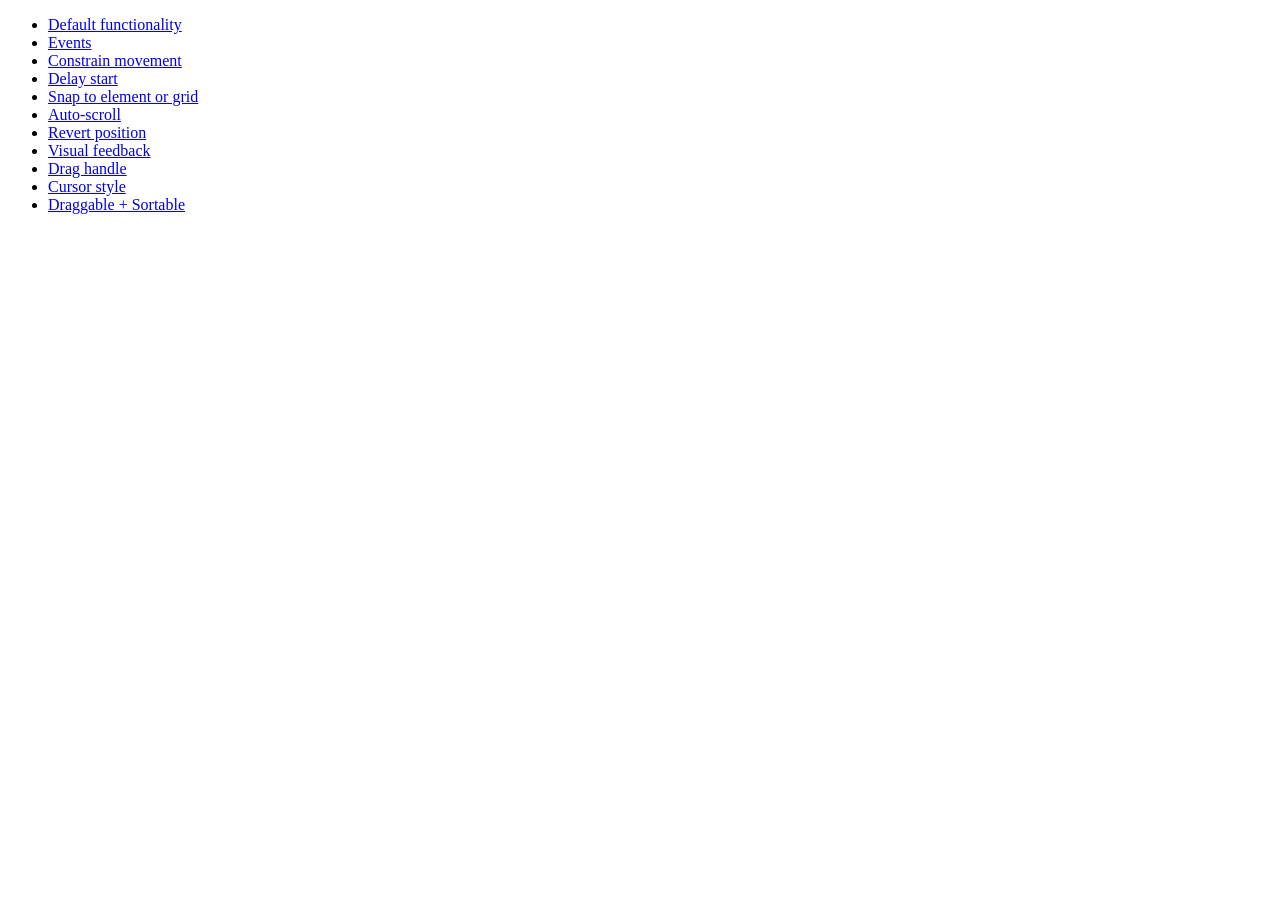
<file: jquery-ui-1.10.4.custom/development-bundle/demos/draggable/index.html>
<!doctype html>
<html lang="en">
<head>
	<meta charset="utf-8">
	<title>jQuery UI Draggable Demos</title>
</head>
<body>

<ul>
	<li><a href="default.html">Default functionality</a></li>
	<li><a href="events.html">Events</a></li>
	<li><a href="constrain-movement.html">Constrain movement</a></li>
	<li><a href="delay-start.html">Delay start</a></li>
	<li><a href="snap-to.html">Snap to element or grid</a></li>
	<li><a href="scroll.html">Auto-scroll</a></li>
	<li><a href="revert.html">Revert position</a></li>
	<li><a href="visual-feedback.html">Visual feedback</a></li>
	<li><a href="handle.html">Drag handle</a></li>
	<li><a href="cursor-style.html">Cursor style</a></li>
	<li><a href="sortable.html">Draggable + Sortable</a></li>
</ul>

</body>
</html>
</file>
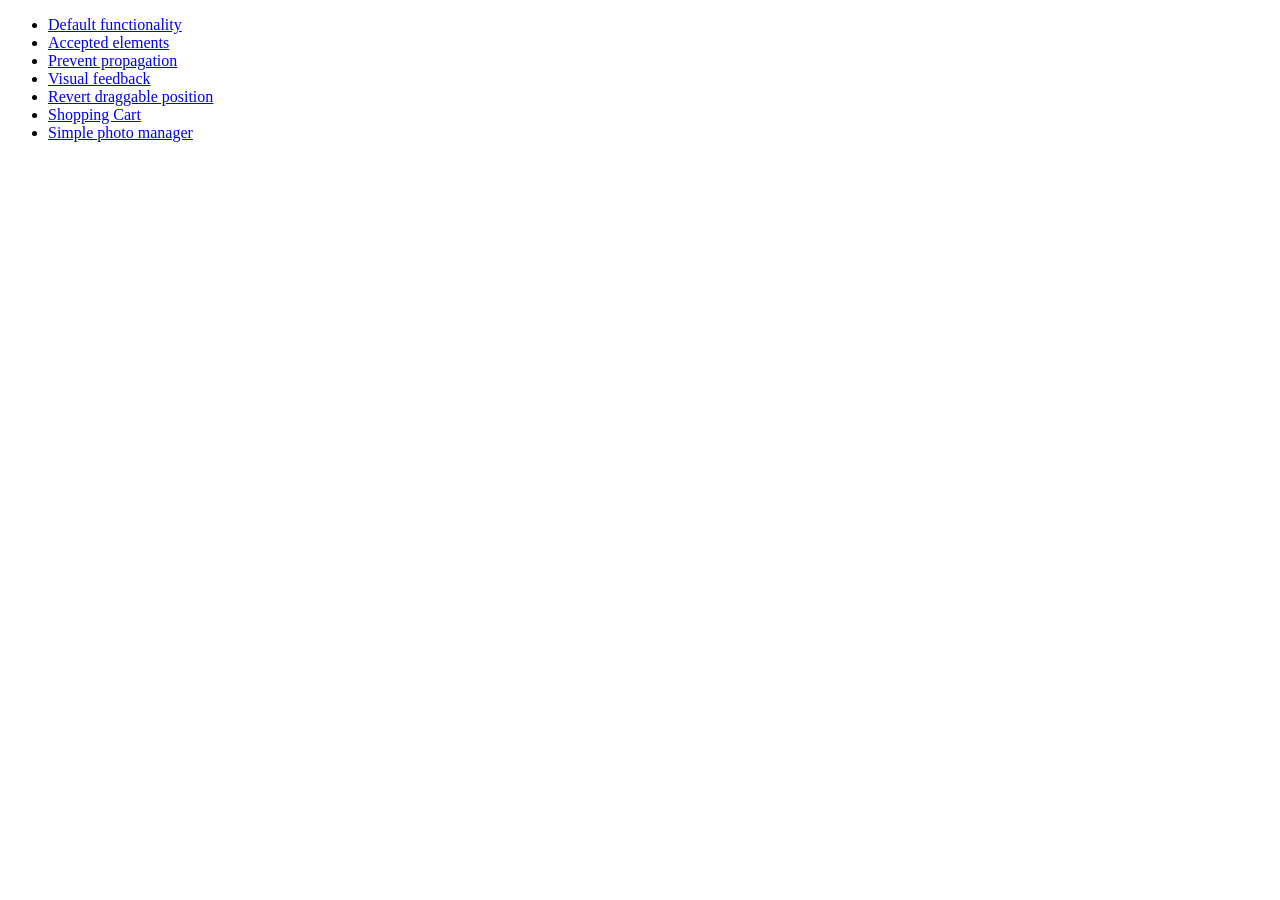
<file: jquery-ui-1.10.4.custom/development-bundle/demos/droppable/index.html>
<!doctype html>
<html lang="en">
<head>
	<meta charset="utf-8">
	<title>jQuery UI Droppable Demos</title>
</head>
<body>

<ul>
	<li><a href="default.html">Default functionality</a></li>
	<li><a href="accepted-elements.html">Accepted elements</a></li>
	<li><a href="propagation.html">Prevent propagation</a></li>
	<li><a href="visual-feedback.html">Visual feedback</a></li>
	<li><a href="revert.html">Revert draggable position</a></li>
	<li><a href="shopping-cart.html">Shopping Cart</a></li>
	<li><a href="photo-manager.html">Simple photo manager</a></li>
</ul>

</body>
</html>
</file>
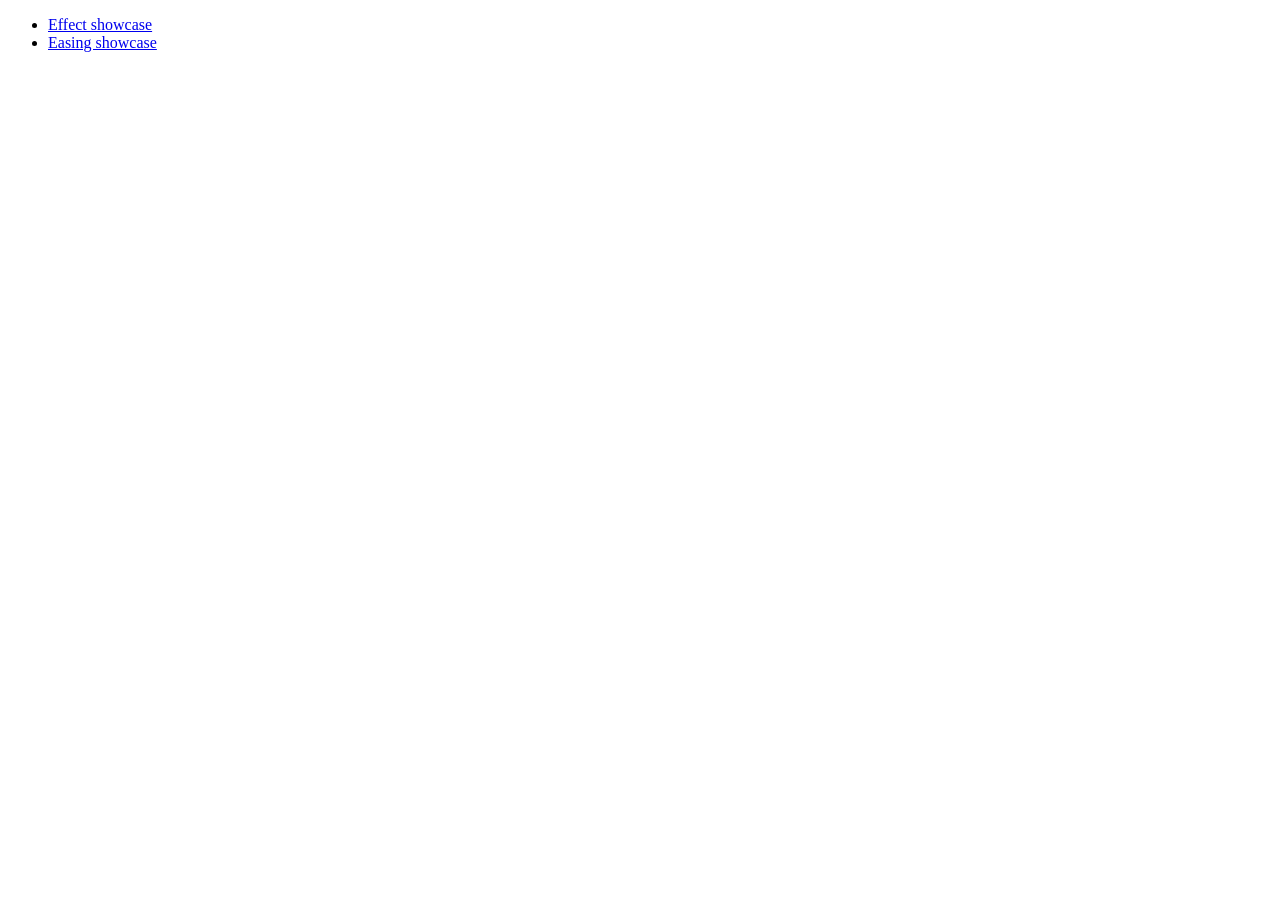
<file: jquery-ui-1.10.4.custom/development-bundle/demos/effect/index.html>
<!doctype html>
<html lang="en">
<head>
	<meta charset="utf-8">
	<title>jQuery UI Effects Demos</title>
</head>
<body>

<ul>
	<li><a href="default.html">Effect showcase</a></li>
	<li><a href="easing.html">Easing showcase</a></li>
</ul>

</body>
</html>
</file>
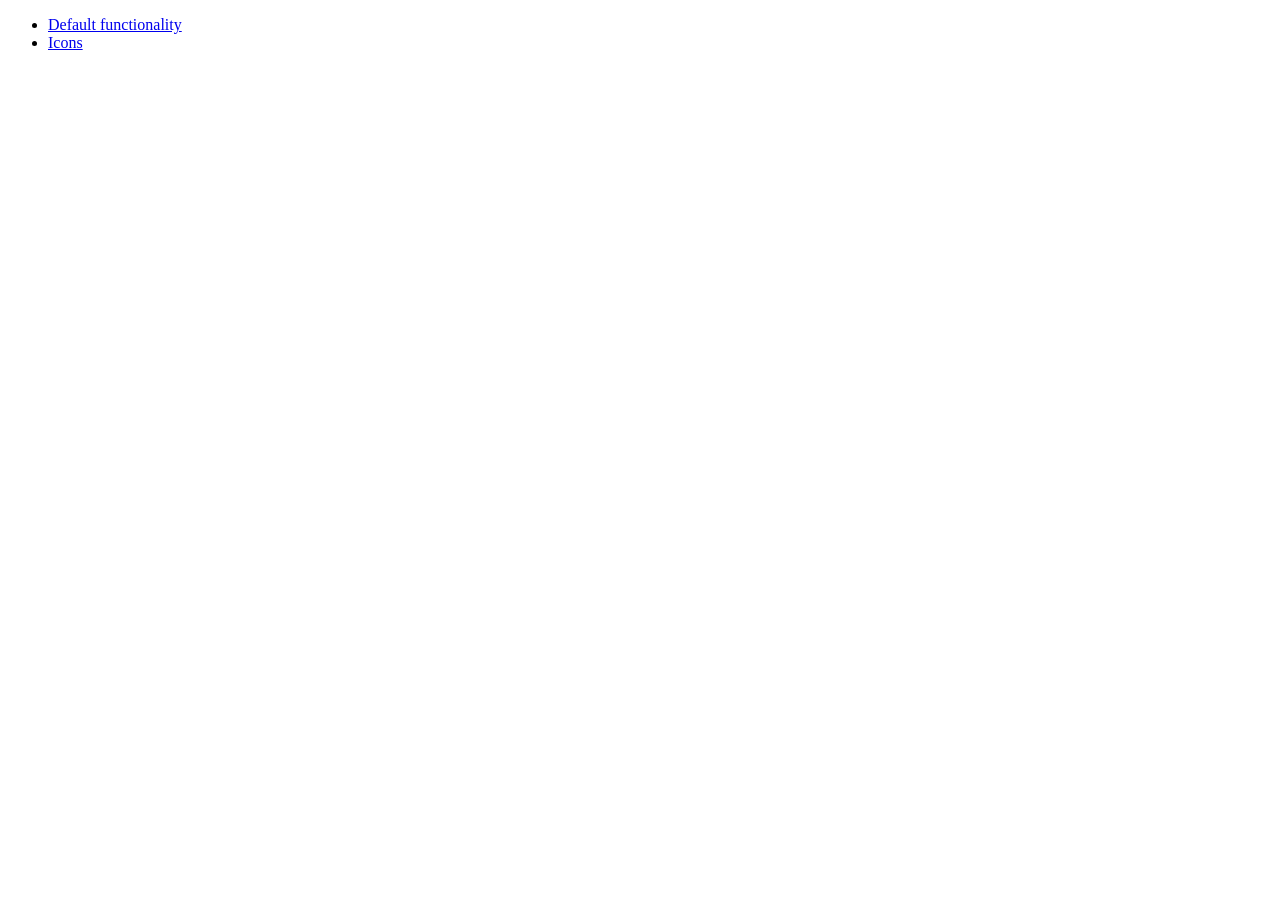
<file: jquery-ui-1.10.4.custom/development-bundle/demos/menu/index.html>
<!doctype html>
<html lang="en">
<head>
	<meta charset="utf-8">
	<title>jQuery UI Menu Demos</title>
</head>
<body>

<ul>
	<li><a href="default.html">Default functionality</a></li>
	<li><a href="icons.html">Icons</a></li>
</ul>

</body>
</html>
</file>
